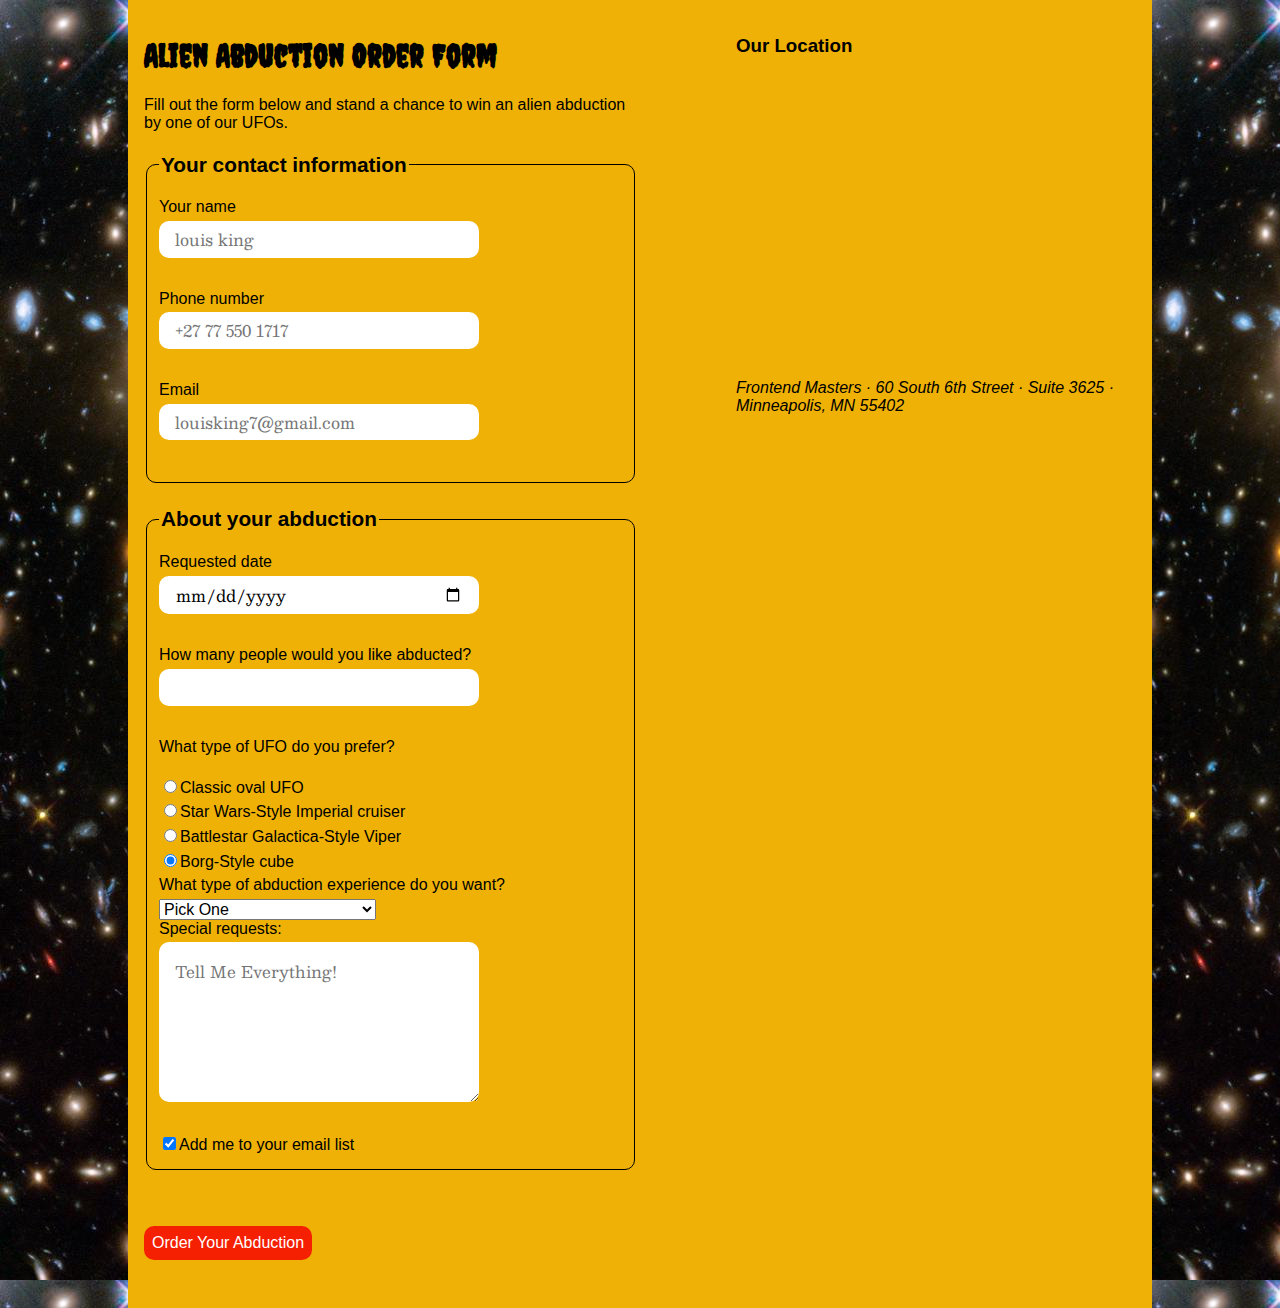
<file: abduction/index.html>
<!DOCTYPE html>
<html lang="en">
<head>
	<meta charset="UTF-8">
	<title>Alien Abduction Order Form</title>
	<link rel="preconnect" href="https://fonts.googleapis.com">
	<link rel="preconnect" href="https://fonts.gstatic.com" crossorigin>
	<link href="https://fonts.googleapis.com/css2?family=Besley:ital,wght@0,400;0,500;1,400;1,500&display=swap" rel="stylesheet">
	<link rel="preconnect" href="https://fonts.googleapis.com">
	<link rel="preconnect" href="https://fonts.gstatic.com" crossorigin>
	<link href="https://fonts.googleapis.com/css2?family=Creepster&display=swap" rel="stylesheet">
	<link href="css/forms.css" rel="stylesheet">
</head>
<body>
	<div class="wrapper">
		<section>
			<form action="https://e3vwdl4bpd.execute-api.us-west-2.amazonaws.com/default/API2SES" method="POST">
				<input type="hidden" name="send_to" value="tawanaworks@gmail.com">

			<h1>Alien Abduction Order Form</h1>
			<p>Fill out the form below and stand a chance to win an alien abduction by one of our UFOs.</p>
			
			<fieldset>
				<legend>Your contact information</legend>
				<label for="name">Your name</label>
					<input type="text" id="name" name="name" placeholder="louis king">
				<label for="phone" >Phone number</label>
					<input type="tel" id="phone" name="phone" placeholder="+27 77 550 1717">
				<label for="email">Email</label>
					<input type="email" id="email" name="email" placeholder="louisking7@gmail.com">
			</fieldset>

			<fieldset>
				<legend>About your abduction</legend>

				<label for="date">Requested date</label>
					<input type="date" id="date" name="date">
				<label for="qty">How many people would you like abducted?</label>
					<input type="number" id="qty" name="qty" min="1" max="10">

				<p>What type of UFO do you prefer?</p>
					<label>
						<input type="radio" name="ufotype" value="Classic UFO Oval">Classic oval UFO</input>
					</label>
					<label>
						<input type="radio" name="ufotype" value="Star Wars Imperial Cruiser">Star Wars-Style Imperial cruiser</input>
					</label>
					<label>
						<input type="radio" name="ufotype" value="Battlestar Viper">Battlestar Galactica-Style Viper</input>
					</label>
					<label>
						<input type="radio" name="ufotype" value="Borg Cube" checked>Borg-Style cube</input>
					</label> 

				<label for="abtype">What type of abduction experience do you want?</label>

					<select id="abtype" name="abtype">
						<option selected>Pick One</option>
						<option value="Tour of the solar system">Tour of the solar system</option>
						<option value="Alien dinner & discussion">Alien dinner and discussion</option>
						<option value="Alien Dance Lessons">Alien dance lessons</option>
						<option value="Whales watching">Whale watching</option>
					</select>

				<label for="comments">Special requests:</label>
				<textarea name="comments" id="comments" placeholder="Tell Me Everything!"></textarea>
				<label>
					<input type="checkbox" name="subscribe" value="subscribe" checked>Add me to your email list
				</label>
			</fieldset>
			<button type="submit">Order Your Abduction</button>
			</form>				
		</section>

		<aside>
			<h3>Our Location</h3>
			<iframe src="https://www.google.com/maps/embed?pb=!1m18!1m12!1m3!1d2822.3045040674824!2d-93.27286938445877!3d44.97812497909825!2m3!1f0!2f0!3f0!3m2!1i1024!2i768!4f13.1!3m3!1m2!1s0x52b3329a75fc44b3%3A0xab6d15df00205abb!2s60%20South%206th%20St%2C%20Minneapolis%2C%20MN%2055402%2C%20USA!5e0!3m2!1sen!2sza!4v1629726730919!5m2!1sen!2sza" width="400" height="300" style="border:0;" allowfullscreen="" loading="lazy"></iframe>
			<address>
				Frontend Masters &middot;
				60 South 6th Street &middot;
				Suite 3625 &middot;
				Minneapolis, MN 55402
			</address>
		</aside>
	</div>
<script src="js/forms.js"></script>
</body>
</html>
</file>
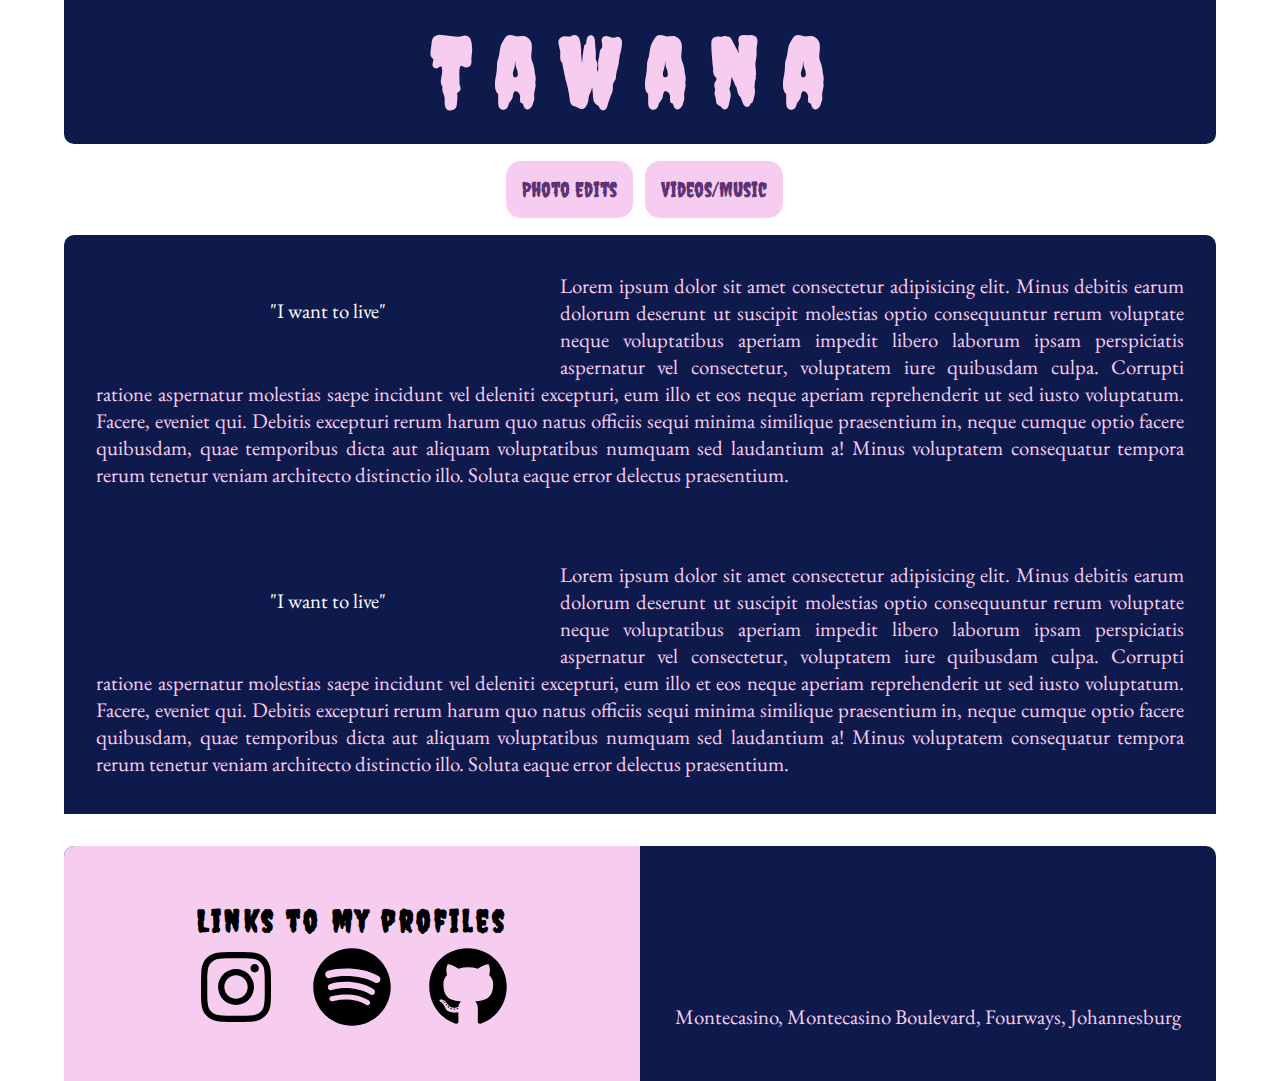
<file: portfolio-webpage/index.html>
<!DOCTYPE html>
<html lang="en">
<head>
    <meta charset="UTF-8">
    <meta http-equiv="X-UA-Compatible" content="IE=edge">
    <meta name="viewport" content="width=device-width, initial-scale=1.0">
    <style>
        @import url('https://fonts.googleapis.com/css2?family=Creepster&display=swap');
        @import url('https://fonts.googleapis.com/css2?family=EB+Garamond:wght@500&display=swap');
    </style>
    <link rel="stylesheet" href="css/style.css">
    <title>Tawana</title>
</head>
<body>
    <header>
        <h1>Tawana</h1>
        <nav>
            <ul>
                <li>
                    <a href="">Photo Edits</a>
                </li>
                <li>
                    <a href="">Videos/Music</a>
                </li>
            </ul>
        </nav>
    </header>
    <div class="wrapper">
        <section>
            <blockquote>"I want to live"</blockquote>
            <p>Lorem ipsum dolor sit amet consectetur adipisicing elit. Minus debitis earum dolorum deserunt ut suscipit molestias optio consequuntur rerum voluptate neque voluptatibus aperiam impedit libero laborum ipsam perspiciatis aspernatur vel consectetur, voluptatem iure quibusdam culpa. Corrupti ratione aspernatur molestias saepe incidunt vel deleniti excepturi, eum illo et eos neque aperiam reprehenderit ut sed iusto voluptatum. Facere, eveniet qui. Debitis excepturi rerum harum quo natus officiis sequi minima similique praesentium in, neque cumque optio facere quibusdam, quae temporibus dicta aut aliquam voluptatibus numquam sed laudantium a! Minus voluptatem consequatur tempora rerum tenetur veniam architecto distinctio illo. Soluta eaque error delectus praesentium.</p>
        </section>
        <section class="clear">
            <blockquote>"I want to live"</blockquote>
            <p>Lorem ipsum dolor sit amet consectetur adipisicing elit. Minus debitis earum dolorum deserunt ut suscipit molestias optio consequuntur rerum voluptate neque voluptatibus aperiam impedit libero laborum ipsam perspiciatis aspernatur vel consectetur, voluptatem iure quibusdam culpa. Corrupti ratione aspernatur molestias saepe incidunt vel deleniti excepturi, eum illo et eos neque aperiam reprehenderit ut sed iusto voluptatum. Facere, eveniet qui. Debitis excepturi rerum harum quo natus officiis sequi minima similique praesentium in, neque cumque optio facere quibusdam, quae temporibus dicta aut aliquam voluptatibus numquam sed laudantium a! Minus voluptatem consequatur tempora rerum tenetur veniam architecto distinctio illo. Soluta eaque error delectus praesentium.</p>
        </section>
    </div>
    <footer>
        <div class="f-div social">
            <h2>Links to my profiles</h2>
            <ul>
                <li>
                    <a href="http://" target="_blank" rel="noopener noreferrer">
                        <img src="assets/icons/instagram-brands.svg" alt="Instagram Icon" class="fab fa-instagram">
                    </a></li>
                <li>
                    <a href="http://" target="_blank" rel="noopener noreferrer">
                        <img src="assets/icons/spotify-brands.svg" alt="Spotifiy Icon" class="fab fa-spotify">
                    </a></li>
                <li>
                    <a href="https://github.com/tawana-kombora" target="_blank" rel="noopener noreferrer">
                        <img src="assets/icons/github-brands.svg" alt="GitHub Icon" class="fab fa-github">
                    </a></li>
            </ul>
        </div>
        <div class="f-div map">
            <iframe src="https://www.google.com/maps/embed?pb=!1m18!1m12!1m3!1d3585.2762329877783!2d28.00965461458579!3d-26.024516363011507!2m3!1f0!2f0!3f0!3m2!1i1024!2i768!4f13.1!3m3!1m2!1s0x1e9576aedbaa739b%3A0xae8c11266b1d3778!2sMontecasino!5e0!3m2!1sen!2sza!4v1629767416194!5m2!1sen!2sza" width="520" height="100" style="border:0;" allowfullscreen="" loading="lazy"></iframe>
            <p>Montecasino, Montecasino Boulevard, Fourways, Johannesburg</p></div>
    </footer>
</body>
</html>
</file>
<file: abduction/css/forms.css>
html {
  box-sizing: border-box;
}
*, *:before, *:after {
  box-sizing: inherit;
}
body {
	font-family: Arial, Helvetica, sans-serif;
	margin: 0;
	padding: 0;
	background-image: url(../img/galaxy.jpg);
}
.wrapper {
	width: 80%;
	margin: 0 auto;
	padding: 1em;
	display: flex;
	flex-flow: row nowrap;
	background-color: #efb106;
}
fieldset {
	border: 1px solid black;
	border-radius: 10px;
	margin-bottom: 1.5rem;
}
section {
	flex-basis: 57%;
	margin-right: 10%;
}
aside {
	flex-basis: 33%;
}
p {
	margin: 1.3rem 0;
}
legend {
	font-weight: bold;
	font-size: 1.3rem;
	margin-top: 1.5rem;
	margin-bottom: 1rem;
}
label {
	display: block;
	padding-bottom: 0.3rem;
}
textarea, 
input:not([type="radio"]):not([type="checkbox"]) {
	width: 20rem;
	display: block;
	margin-bottom: 2rem;
	font-family: 'Besley', serif, Arial, Helvetica, sans-serif;
	font-size: 1rem;
	padding: .3rem 1rem;
	border-radius: 10px;
	border: none;
}
textarea {
	height: 10rem;
	padding: 1rem;
}
select {
	font-size: 1rem;
}
button {
	font-size: 1rem;
	margin: 2rem 0;
	padding: 0.5rem;

	background-color: #f51f02;
	color: #fff;
	border-radius: 10px;
	border: none;
}
button:hover {
	background-color: #fff;
	color: #1f5f02;
	text-decoration: underline;
}

h1 {
	font-family: 'Creepster', cursive;
}
</file>
<file: portfolio-webpage/css/style.css>
html {
  box-sizing: border-box;
}
*, *:before, *:after {
  box-sizing: inherit;
  border-collapse: collapse;
}
body {
  background-image: url(https://images.unsplash.com/photo-1532882014483-19ff9aa7c956?ixid=MnwxMjA3fDB8MHxwaG90by1wYWdlfHx8fGVufDB8fHx8&ixlib=rb-1.2.1&auto=format&fit=crop&w=765&q=80);
	font-family: 'EB Garamond', serif, sans-serif;
  font-size: 1.3rem;
	margin: 0;
	padding: 0;
  color: #F6CDEF;

}
h1, h2, h3, h4, h5, h6 {
	font-family: 'Creepster', cursive, serif, sans-serif;
  letter-spacing: 1.5rem;
  font-weight: bold;
  padding: 2rem 0;
  margin: 0;
}
.wrapper {
  width: 90%;
  margin: 0 auto;
  padding: 0 1rem;
  background-color: #0F1A4C;
  border-radius: 10px 10px 0 0;
  display: flex;
  flex-flow: column nowrap;
}
section {
  flex-basis: 24.5%;
  padding: 1rem;
  margin: 0;
}
.clear {
  clear: both;
}
header {
  padding: 0;
  margin: 0 auto;
  width: 90%;
  
  display: flex;
  flex-flow: column nowrap;
  align-items: center;
  justify-content: space-evenly;
}
header h1 {
  text-align: center;
  font-size: 6rem;
  border-radius: 0 0 10px 10px;
  width: 100%;
  
  background-color: #0F1A4C;
  padding: 1rem;
}
nav {
  margin: 1rem 0;
}
nav ul {
  list-style-type: none;
  text-align: right;
  padding: 1rem 0;
  margin: 0;
}
nav li {
	font-family: 'Creepster', cursive, serif, sans-serif;
  display: inline-block;
  margin: 0;
  margin-left: 0.5rem;
  padding: 0;
}
nav a {
  margin: 0;
  padding: 1rem;
  border-radius: 15px;
  color: #5d3277;
  text-decoration: none;
  background-color: #F6CDEF;
}
nav a:focus {
  text-decoration: underline;
  color: #0f9f0f;
  background-color: #000;
}
nav a:hover {
  text-decoration: underline;
  background-color: #5d3277;
  color: #F6CDEF;
}
blockquote {
  background-image: url(https://images.unsplash.com/photo-1532882014483-19ff9aa7c956?ixid=MnwxMjA3fDB8MHxwaG90by1wYWdlfHx8fGVufDB8fHx8&ixlib=rb-1.2.1&auto=format&fit=crop&w=765&q=80);
  float: left;
  width: 40%;
  padding: 2rem;
  margin: 0.9rem;

  border-radius: 15px;
  text-align: center;
  color: #fff;
}
section p {
  text-align: justify;
}
footer {
  background-color: #0F1A4C;
  border-radius: 10px 10px 0 0;
  margin-left: auto;
  margin-right: auto;
  margin-top: 2rem;
  width: 90%;

  display: flex;
  flex-flow: row nowrap;
  justify-content: center;
  align-items: center;
}
footer h2 {
  color: #000;
  letter-spacing: .2rem;
  margin: 0;
  padding: 0.5rem;
}
.f-div {
  flex-basis: 50%;
  text-align: center;
  margin: 0;
  padding: 0;
}
footer ul {
  list-style-type: none;
  text-align: center;
  padding: 0;
  margin: 0;
}
footer li {
  display: inline-block;
  padding: 0;
  margin: 0;
}
footer a, 
footer i {
  text-decoration: none;
  display: inline-block;
}
.social {
  padding: 3rem 0;
  background-color: #F6CDEF;
  border-radius: 10px 0 0 0;
}
.fab {
  height: 5rem;
  width: 5rem;
  margin: 0 1rem;
  color: #5d3277;
}
</file>
